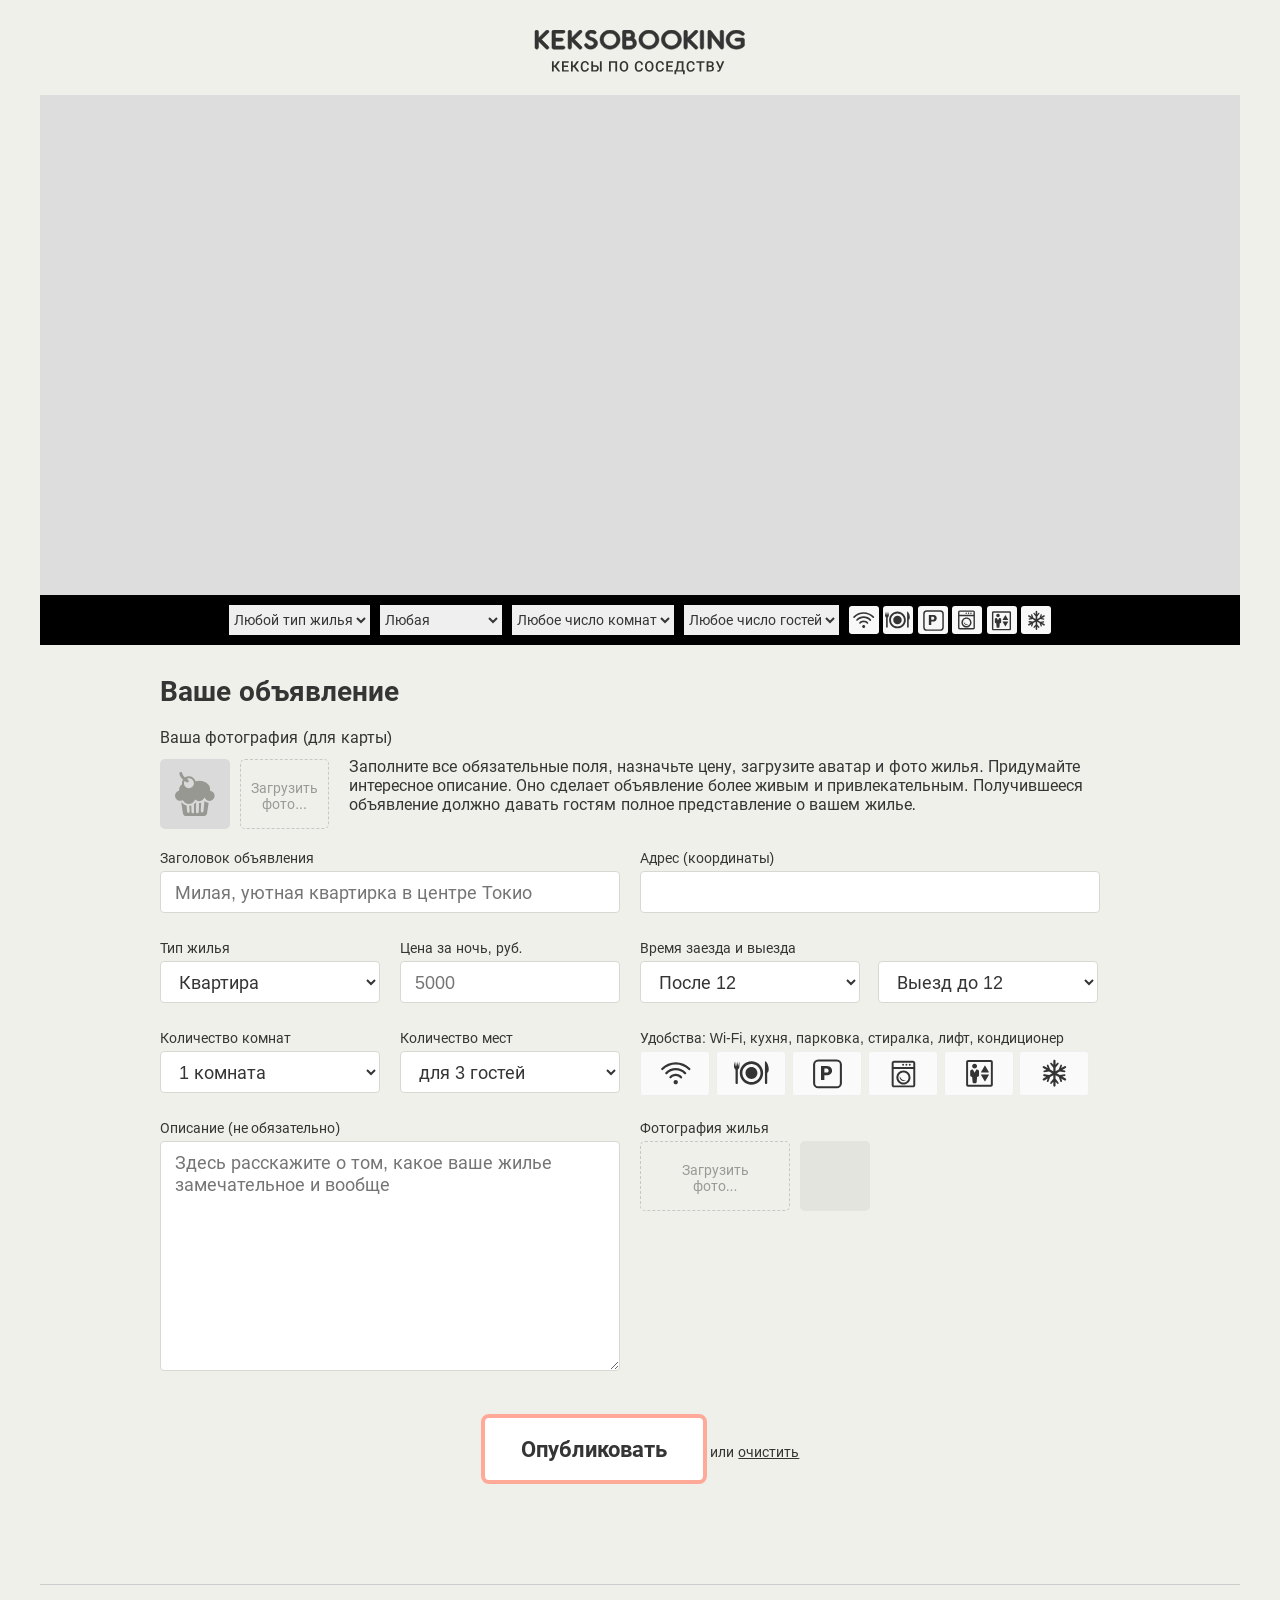
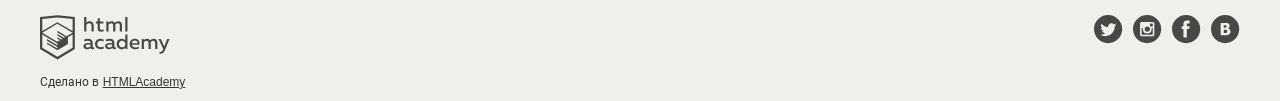
<file: 10/index.html>
<!DOCTYPE html>
<html lang="ru">
<head>
  <meta charset="utf-8">
  <link rel="stylesheet" href="css/normalize.css">
  <link rel="stylesheet" href="css/style.css">
  <link rel="shortcut icon" href="favicon.ico" type="image/x-icon">
  <title>Кексобукинг</title>
  <base href="https://htmlacademy-javascript.github.io/1881369-keksobooking-25/10/">
</head>
<body>

  <main>
    <div class="promo">
      <h1 class="promo__title visually-hidden">Keksobooking. Кексы по соседству</h1>
      <img src="img/keksobooking.svg" alt="Keksobooking. Кексы по соседству" width="215" height="45">
    </div>

    <!-- Карта объявлений -->
    <section class="map">

      <!-- Блок для вставки карты -->
      <div class="map__canvas" id="map-canvas"></div>

      <!-- Фильтрация объявлений -->
      <div class="map__filters-container">
        <form action="#" class="map__filters" autocomplete="off">
          <select name="housing-type" id="housing-type" class="map__filter">
            <option value="any" selected>Любой тип жилья</option>
            <option value="bungalow">Бунгало</option>
            <option value="flat">Квартира</option>
            <option value="hotel">Отель</option>
            <option value="house">Дом</option>
            <option value="palace">Дворец</option>
          </select>
          <select name="housing-price" id="housing-price" class="map__filter">
            <option value="any" selected>Любая</option>
            <option value="middle">10000 - 50000&#x20bd;</option>
            <option value="low">до 10000&#x20bd;</option>
            <option value="high">от 50000&#x20bd;</option>
          </select>
          <select name="housing-rooms" id="housing-rooms" class="map__filter">
            <option value="any" selected>Любое число комнат</option>
            <option value="1">Одна комната</option>
            <option value="2">Две комнаты</option>
            <option value="3">Три комнаты</option>
          </select>
          <select name="housing-guests" id="housing-guests" class="map__filter">
            <option value="any" selected>Любое число гостей</option>
            <option value="2">Два гостя</option>
            <option value="1">Один гость</option>
            <option value="0">Не для гостей</option>
          </select>
          <fieldset id="housing-features" class="map__features">
            <input type="checkbox" name="features" value="wifi" id="filter-wifi" class="map__checkbox visually-hidden">
            <label class="map__feature map__feature--wifi" for="filter-wifi">Wi-Fi</label>
            <input type="checkbox" name="features" value="dishwasher" id="filter-dishwasher" class="map__checkbox visually-hidden">
            <label class="map__feature map__feature--dishwasher" for="filter-dishwasher">Посудомоечная машина</label>
            <input type="checkbox" name="features" value="parking" id="filter-parking" class="map__checkbox visually-hidden">
            <label class="map__feature map__feature--parking" for="filter-parking">Парковка</label>
            <input type="checkbox" name="features" value="washer" id="filter-washer" class="map__checkbox visually-hidden">
            <label class="map__feature map__feature--washer" for="filter-washer">Стиральная машина</label>
            <input type="checkbox" name="features" value="elevator" id="filter-elevator" class="map__checkbox visually-hidden">
            <label class="map__feature map__feature--elevator" for="filter-elevator">Лифт</label>
            <input type="checkbox" name="features" value="conditioner" id="filter-conditioner" class="map__checkbox visually-hidden">
            <label class="map__feature map__feature--conditioner" for="filter-conditioner">Кондиционер</label>
           </fieldset>
        </form>
      </div>
    </section>

    <!-- Форма объявления -->
    <section class="notice">
      <h2 class="notice__title">Ваше объявление</h2>
      <form class="ad-form" method="post" novalidate action="https://25.javascript.pages.academy/keksobooking" enctype="multipart/form-data" autocomplete="off">
        <fieldset class="ad-form-header">
          <legend class="ad-form-header__title">Ваша фотография (для карты)</legend>
          <div class="ad-form-header__upload">
            <div class="ad-form-header__preview">
              <img src="img/muffin-grey.svg" alt="Аватар пользователя" width="40" height="44">
            </div>
            <div class="ad-form__field">
              <input type="file" id="avatar" name="avatar" class="ad-form-header__input visually-hidden">
              <label class="ad-form-header__drop-zone" for="avatar">Загрузить<br>фото...</label>
            </div>
            <p class="ad-form-header__info">Заполните все обязательные поля, назначьте цену, загрузите аватар и фото жилья. Придумайте интересное описание. Оно сделает объявление более живым и привлекательным. Получившееся объявление должно давать гостям полное представление о вашем жилье.</p>
          </div>
        </fieldset>
        <fieldset class="ad-form__element ad-form__element--wide form__item">
          <label class="ad-form__label title-form__element" for="title">Заголовок объявления</label>
          <input id="title" name="title" type="text" placeholder="Милая, уютная квартирка в центре Токио" minlength="30" maxlength="100" required data-pristine-required-message="Обязательное поле">
        </fieldset>
        <fieldset class="ad-form__element ad-form__element--wide">
          <label class="ad-form__label" for="address">Адрес (координаты)</label>
          <input id="address" name="address" type="text">
        </fieldset>
        <fieldset class="ad-form__element">
          <label class="ad-form__label" for="type">Тип жилья</label>
          <select id="type" name="type">
            <option value="bungalow">Бунгало</option>
            <option value="flat" selected>Квартира</option>
            <option value="hotel">Отель</option>
            <option value="house">Дом</option>
            <option value="palace">Дворец</option>
          </select>
        </fieldset>
        <fieldset class="ad-form__element form__item">
          <label class="ad-form__label" for="price">Цена за ночь, руб.</label>
          <input id="price" name="price" type="number" placeholder="5000" max="100000" data-pristine-max-message="Максимальная цена за ночь 100 000" step="100" required data-pristine-required-message="Обязательное поле">
          <div class="ad-form__slider"></div>
        </fieldset>
        <fieldset class="ad-form__element ad-form__element--time">
          <label class="ad-form__label" for="timein">Время заезда и выезда</label>
          <select id="timein" name="timein">
            <option value="12:00" selected>После 12</option>
            <option value="13:00">После 13</option>
            <option value="14:00">После 14</option>
          </select>
          <select id="timeout" name="timeout" title="Time to go out">
            <option value="12:00" selected>Выезд до 12</option>
            <option value="13:00">Выезд до 13</option>
            <option value="14:00">Выезд до 14</option>
          </select>
        </fieldset>
        <fieldset class="ad-form__element">
          <label class="ad-form__label" for="room_number">Количество комнат</label>
          <select id="room_number" name="rooms">
            <option value="1" selected>1 комната</option>
            <option value="2">2 комнаты</option>
            <option value="3">3 комнаты</option>
            <option value="100">100 комнат</option>
          </select>
        </fieldset>
        <fieldset class="ad-form__element form__item">
          <label class="ad-form__label" for="capacity">Количество мест</label>
          <select id="capacity" name="capacity">
            <option value="3" selected>для 3 гостей</option>
            <option value="2">для 2 гостей</option>
            <option value="1">для 1 гостя</option>
            <option value="0">не для гостей</option>
          </select>
        </fieldset>
        <fieldset class="ad-form__element ad-form__element--wide features">
          <legend>Удобства: Wi-Fi, кухня, парковка, стиралка, лифт, кондиционер</legend>
          <input class="features__checkbox visually-hidden" type="checkbox" name="feature" value="wifi" id="feature-wifi">
          <label class="features__label features__label--wifi" for="feature-wifi">Wi-Fi</label>
          <input class="features__checkbox visually-hidden" type="checkbox" name="feature" value="dishwasher" id="feature-dishwasher">
          <label class="features__label features__label--dishwasher" for="feature-dishwasher">Посудомоечная машина</label>
          <input class="features__checkbox visually-hidden" type="checkbox" name="feature" value="parking" id="feature-parking">
          <label class="features__label features__label--parking" for="feature-parking">Парковка</label>
          <input class="features__checkbox visually-hidden" type="checkbox" name="feature" value="washer" id="feature-washer">
          <label class="features__label features__label--washer" for="feature-washer">Стиральная машина</label>
          <input class="features__checkbox visually-hidden" type="checkbox" name="feature" value="elevator" id="feature-elevator">
          <label class="features__label features__label--elevator" for="feature-elevator">Лифт</label>
          <input class="features__checkbox visually-hidden" type="checkbox" name="feature" value="conditioner" id="feature-conditioner">
          <label class="features__label features__label--conditioner" for="feature-conditioner">Кондиционер</label>
        </fieldset>
        <fieldset class="ad-form__element ad-form__element--wide">
          <label class="ad-form__label" for="description">Описание (не обязательно)</label>
          <textarea id="description" name="description" placeholder="Здесь расскажите о том, какое ваше жилье замечательное и вообще"></textarea>
        </fieldset>
        <fieldset class="ad-form__element ad-form__element--wide">
          <label class="ad-form__label">Фотография жилья</label>
          <div class="ad-form__photo-container">
            <div class="ad-form__upload">
              <input type="file" id="images" name="images" class="ad-form__input visually-hidden">
              <label for="images" class="ad-form__drop-zone">Загрузить<br>фото...</label>
            </div>
            <div class="ad-form__photo"></div>
          </div>
        </fieldset>
        <fieldset class="ad-form__element ad-form__element--submit">
          <button class="ad-form__submit" type="submit">Опубликовать</button>
          или <button class="ad-form__reset" type="reset">очистить</button>
        </fieldset>
      </form>
    </section>
  </main>

  <footer class="footer container">
    <div class="footer__copyright copyright">
      <a class="copyright__link copyright__link--image" href="https://htmlacademy.ru/intensive/javascript">
        <img src="img/htmla-logo.svg" width="130" height="45" alt="HTML Academy" class="copyright__logo">
      </a>
      <p>Сделано в <a class="copyright__link copyright__link--text" href="https://htmlacademy.ru/intensive/javascript">HTMLAcademy</a></p>
    </div>
    <ul class="footer__contacts contacts">
      <li><a href="https://twitter.com/htmlacademy_ru" class="contacts__link contacts__link--twitter">Twitter</a></li>
      <li><a href="https://www.instagram.com/htmlacademy/" class="contacts__link contacts__link--instagram">Instagtam</a></li>
      <li><a href="https://www.facebook.com/htmlacademy" class="contacts__link contacts__link--facebook">Facebook</a></li>
      <li><a href="https://vk.com/htmlacademy" class="contacts__link contacts__link--vk">VK</a></li>
    </ul>
  </footer>

  <!-- Карточка объявления -->
  <template id="card">
    <article class="popup">
      <img src="img/avatars/user01.png" class="popup__avatar" width="70" height="70" alt="Аватар пользователя">
      <h3 class="popup__title">Уютное гнездышко для молодоженов</h3>
      <p class="popup__text popup__text--address">102-0082 Tōkyō-to, Chiyoda-ku, Ichibanchō, 14−3</p>
      <p class="popup__text popup__text--price">5200 <span>₽/ночь</span></p>
      <h4 class="popup__type">Квартира</h4>
      <p class="popup__text popup__text--capacity">2 комнаты для 3 гостей</p>
      <p class="popup__text popup__text--time">Заезд после 14:00, выезд до 10:00</p>
      <ul class="popup__features">
        <li class="popup__feature popup__feature--wifi"></li>
        <li class="popup__feature popup__feature--dishwasher"></li>
        <li class="popup__feature popup__feature--parking"></li>
        <li class="popup__feature popup__feature--washer"></li>
        <li class="popup__feature popup__feature--elevator"></li>
        <li class="popup__feature popup__feature--conditioner"></li>
      </ul>
      <p class="popup__description">Великолепная квартира-студия в центре Токио. Подходит как туристам, так и бизнесменам. Квартира полностью укомплектована и недавно отремонтирована.</p>
      <div class="popup__photos">
        <img src="" class="popup__photo" width="45" height="40" alt="Фотография жилья">
      </div>
    </article>
  </template>

  <!-- Сообщение об успешном создании объявления -->
  <template id="success">
    <div class="success">
      <p class="success__message">Ваше объявление<br>успешно размещено!</p>
    </div>
  </template>

  <!-- Сообщение об ошибке создания объявления -->
  <template id="error">
    <div class="error">
      <p class="error__message">Ошибка размещения объявления</p>
      <button type="button" class="error__button">Попробовать снова</button>
    </div>
  </template>

  <script src="./pristine/pristine.min.js"></script>
  <script src="./js/main.js" type="module"></script>

</body>
</html>
</file>
<file: 10/css/style.css>
/* Общие стили. Каркас
   ========================================================================== */

@font-face {
  font-family: "Roboto";
  src: url("../fonts/Roboto-Bold.woff2") format("woff2");
  font-weight: 900;
  font-style: normal;
  font-display: swap;
}

@font-face {
  font-family: "Roboto";
  src: url("../fonts/Roboto-Regular.woff2") format("woff2");
  font-weight: 400;
  font-style: normal;
  font-display: swap;
}

@font-face {
  font-family: "Roboto";
  src: url("../fonts/Roboto-Medium.woff2") format("woff2");
  font-weight: 500;
  font-style: normal;
  font-display: swap;
}

*,
*::before,
*::after {
  -webkit-box-sizing: border-box;
          box-sizing: border-box;
}

.content-box-component {
  -webkit-box-sizing: content-box;
          box-sizing: content-box;
}

body {
  max-width: 1200px;
  min-width: 1000px;
  margin: 0 auto;

  color: #353535;
  font-family: "Roboto", "Arial", sans-serif;
  font-size: 16px;

  background-color: #f0f0ea;
}

fieldset {
  margin: 0;
  padding: 0;

  border: 0;
}


/* Карта с объявлениями
   ========================================================================== */

.promo {
  display: flex;
  justify-content: center;
  padding-top: 30px;
  padding-bottom: 20px;
}

.map {
  position: relative;
  display: -webkit-box;
  display: -ms-flexbox;
  display: flex;
  -webkit-box-align: end;
      -ms-flex-align: end;
          align-items: flex-end;
  -webkit-box-orient: vertical;
  -webkit-box-direction: normal;
      -ms-flex-direction: column;
          flex-direction: column;

  overflow: hidden;
}

.map__canvas {
  width: 100%;
  height: 500px;
  background-color: #dddddd;
}


/**
 * Фильтры объявления
 */

.map__filters-container {
  width: 100%;
  background-color: #000000;
}

.map__filters {
  display: -webkit-box;
  display: -ms-flexbox;
  display: flex;
  -webkit-box-align: center;
      -ms-flex-align: center;
          align-items: center;
  -webkit-box-pack: center;
      -ms-flex-pack: center;
          justify-content: center;

  width: 960px;
  height: 50px;
  margin: 0 auto;

  -webkit-transition: opacity 300ms ease-in;
  -o-transition: opacity 300ms ease-in;
  transition: opacity 300ms ease-in;

  opacity: 1;
}

.map__filters--disabled {
  opacity: 0.5;
  pointer-events: none;
}

.map__filter {
  height: 30px;
  margin-right: 10px;

  font-size: 14px;
  vertical-align: middle;
  cursor: pointer;

  border: 1px solid transparent;
}

.map__filter:hover {
  border: 1px solid #ffaa99;
}

.map__filter:focus {
  outline: none;
  -webkit-box-shadow: 0 0 2px 2px #ff6547;
          box-shadow: 0 0 2px 2px #ff6547;
}

.map__feature {
  display: inline-block;
  overflow: hidden;

  width: 30px;
  height: 28px;

  font-size: 0;
  vertical-align: middle;
  cursor: pointer;

  background-color: #f8f8f8;
  background-image: url("../img/sprite-feature.svg");
  background-position: center;
  background-repeat: no-repeat;
  background-size: 25px 345px;

  border-radius: 3px;
}

.map__feature--wifi {
  background-position: 2px 5px;
}

.map__checkbox:checked + .map__feature--wifi {
  background-position: 2px -172px;
}

.map__feature--dishwasher {
  background-position: 2px -25px;
}

.map__checkbox:checked + .map__feature--dishwasher {
  background-position: 2px -202px;
}

.map__feature--parking {
  background-position: 3px -55px;
}

.map__checkbox:checked + .map__feature--parking {
  background-position: 2px -232px;
}

.map__feature--washer {
  background-position: 2px -85px;
}

.map__checkbox:checked + .map__feature--washer {
  background-position: 2px -262px;
}

.map__feature--elevator {
  background-position: 2px -143px;
}

.map__checkbox:checked + .map__feature--elevator {
  background-position: 2px -321px;
}

.map__feature--conditioner {
  background-position: 3px -114px;
}

.map__checkbox:checked + .map__feature--conditioner {
  background-position: 2px -291px;
}

.map__feature:hover {
  -webkit-box-shadow: inset 0 0 0 1px #ffaa99;
          box-shadow: inset 0 0 0 1px #ffaa99;
}

.map__feature:focus,
.map__checkbox:focus + .map__feature {
   -webkit-box-shadow: 0 0 2px 2px #ff6547;
           box-shadow: 0 0 2px 2px #ff6547;
 }

.map__feature:active {
  -webkit-box-shadow: none;
          box-shadow: none;
  background-color: #ff6547;
}

.map__checkbox:checked + .map__feature {
  background-color: #ff6547;
  -webkit-box-shadow: 0 1px 3px rgba(0, 0, 0, 0.2) inset;
          box-shadow: 0 1px 3px rgba(0, 0, 0, 0.2) inset;
}


/* Форма для публикации объявления
   ========================================================================== */

.notice {
  margin: 0 120px;
  padding: 30px 0;
}

.notice__title {
  margin-top: 0;
  margin-bottom: 20px;

  font-size: 28px;
  font-weight: 700;
}

.ad-form {
  display: -webkit-box;
  display: -ms-flexbox;
  display: flex;
  -ms-flex-wrap: wrap;
      flex-wrap: wrap;

  width: 100%;
}

.ad-form--disabled {
  opacity: 0.3;
  pointer-events: none;
}

.ad-form-header {
  width: 100%;
  padding-bottom: 20px;
}

.ad-form-header__title {
  margin-bottom: 10px;
}

.ad-form-header__upload {
  display: -webkit-box;
  display: -ms-flexbox;
  display: flex;
  -webkit-box-align: center;
      -ms-flex-align: center;
          align-items: center;
}

.ad-form-header__preview {
  display: -webkit-box;
  display: -ms-flexbox;
  display: flex;
  -webkit-box-align: center;
      -ms-flex-align: center;
          align-items: center;

  margin-right: 10px;
  padding: 0 15px;

  width: 70px;
  height: 70px;

  text-align: center;

  border-radius: 5px;
  background-color: #dadada;
}

.ad-form__field {
  display: -webkit-box;
  display: -ms-flexbox;
  display: flex;
  width: 150px;
}

.ad-form-header__info {
    margin-top: 0;
    margin-left: 20px;
}

.ad-form-header__drop-zone {
  height: 70px;
  padding: 20px 10px 5px;

  text-align: center;
  font-size: 14px;
  color: #999999;

  border: dashed 1px #c7c7c7;
  border-radius: 5px;

  cursor: pointer;
}

.ad-form-header__drop-zone:hover {
  color: #ff5635;
}

.ad-form-header__drop-zone:focus,
.ad-form-header__input:focus + .ad-form-header__drop-zone {
  color: #ff5635;
  -webkit-box-shadow: 0 0 2px 2px #ff6547;
          box-shadow: 0 0 2px 2px #ff6547;
}

.ad-form__element {
  -ms-flex-preferred-size: 25%;
      flex-basis: 25%;
  min-height: 90px;

  font-size: 14px;
}

.ad-form__element--wide {
  -ms-flex-preferred-size: 50%;
      flex-basis: 50%;
  max-width: 50%;
}

.ad-form__label {
  display: block;
  padding-bottom: 5px;
}

.ad-form__element input,
.ad-form__element select,
.ad-form__element textarea {
  width: calc(100% - 20px);

  font-family: "Roboto", "Arial", sans-serif;
  font-size: 18px;

  height: 42px;
  padding-left: 14px;

  background-color: white;
  border: 1px solid #d9d9d3;
  border-radius: 4px;
}

.ad-form__element input:hover,
.ad-form__element select:hover,
.ad-form__element textarea:hover {
  border-color: #ffaa99;
}

.ad-form__element input:focus,
.ad-form__element select:focus,
.ad-form__element textarea:focus {
  outline: none;
  -webkit-box-shadow: 0 0 2px 2px #ff6547;
          box-shadow: 0 0 2px 2px #ff6547;
}

.ad-form__element--time {
  -ms-flex-preferred-size: 50%;
      flex-basis: 50%;
}

.ad-form__element--time select {
  width: calc(50% - 20px);
}

.ad-form__element--time select:first-of-type {
  margin-right: 14px;
}

.features legend {
  padding-bottom: 5px;
}

.features__label {
  display: inline-block;
  vertical-align: middle;

  width: 70px;
  height: 45px;
  margin-right: 2px;

  font-size: 0;

  border: solid 1px #eee;
  border-radius: 3px;

  background-color: #fafafa;
  background-image: url("../img/sprite-feature.svg");
  background-position: center;
  background-repeat: no-repeat;
  background-size: 35px 600px;

  cursor: pointer;
}

.features__label:hover {
  -webkit-box-shadow: inset 0 0 0 1px #ffaa99;
          box-shadow: inset 0 0 0 1px #ffaa99;
}

.features__label:active {
  -webkit-box-shadow: none;
          box-shadow: none;
  background-color: #ff6547;
}

.features .features__checkbox {
  width: auto;
}

.features__label:focus,
.features__checkbox:focus + .features__label {
  -webkit-box-shadow: 0 0 2px 2px #ff6547;
          box-shadow: 0 0 2px 2px #ff6547;
}

.features__checkbox:checked + .features__label {
  background-color: #ff6547;
  -webkit-box-shadow: 0 1px 3px rgba(0, 0, 0, 0.2) inset;
          box-shadow: 0 1px 3px rgba(0, 0, 0, 0.2) inset;
}

.features__label--wifi {
  background-position: 17px -50px;
}

.features__label--dishwasher {
  background-position: 17px -92px;
}

.features__label--parking {
  background-position: 17px -134px;
}

.features__label--washer {
  background-position: 17px -175px;
}

.features__label--elevator {
  background-position: 17px -258px;
}

.features__label--conditioner {
  background-position: 17px -217px;
}

.features__checkbox:checked + .features__label {
  background-color: #ff5635;
}

.features__checkbox:checked + .features__label--wifi {
  background-position: 17px -297px;
}

.features__checkbox:checked + .features__label--dishwasher {
  background-position: 17px -339px;
}

.features__checkbox:checked + .features__label--parking {
  background-position: 17px -382px;
}

.features__checkbox:checked + .features__label--washer {
  background-position: 17px -423px;
}

.features__checkbox:checked + .features__label--elevator {
  background-position: 17px -505px;
}

.features__checkbox:checked + .features__label--conditioner {
  background-position: 17px -464px;
}

.ad-form textarea {
  width: calc(100% - 20px);
  max-width: calc(100% - 20px);
  min-height: 230px;

  padding-top: 10px;
}

.ad-form__photo-container {
  display: -webkit-box;
  display: -ms-flexbox;
  display: flex;
  -ms-flex-wrap: wrap;
      flex-wrap: wrap;
}

.ad-form__upload {
  display: -webkit-box;
  display: -ms-flexbox;
  display: flex;
  margin-right: 10px;

  width: 150px;
  min-height: 70px;
}

.ad-form__upload .ad-form__input {
  width: auto;
}

.ad-form__upload:last-of-type {
  margin-right: 0;
}

.ad-form__drop-zone {
  width: 100%;
  height: 70px;
  padding: 20px 10px 5px;

  text-align: center;
  font-size: 14px;
  color: #999999;

  border: dashed 1px #c7c7c7;
  border-radius: 5px;

  cursor: pointer;
}

.ad-form__drop-zone:hover {
  color: #ff5635;
}

.ad-form__drop-zone:focus,
.ad-form__input:focus + .ad-form__drop-zone {
  color: #ff5635;
  -webkit-box-shadow: 0 0 2px 2px #ff6547;
          box-shadow: 0 0 2px 2px #ff6547;
}

.ad-form__photo {
  margin-right: 10px;
  margin-bottom: 10px;

  width: 70px;
  height: 70px;

  background-color: #e4e4de;
  border-radius: 5px;
}

.ad-form__element--submit {
  -ms-flex-preferred-size: 100%;
      flex-basis: 100%;
  padding: 40px 0;

  text-align: center;
}

.ad-form__submit {
  font-size: 22px;
  font-weight: 700;

  -webkit-box-sizing: content-box;
          box-sizing: content-box;

  width: 206px;
  height: 60px;

  background-color: white;
  border: 4px solid #ffaa99;
  border-radius: 8px;
}

.ad-form__submit:hover,
.ad-form__submit:focus {
  border-color: #ff6d51;
}

.ad-form__submit:focus {
  outline: none;
}

.ad-form__submit:active {
  outline: none;

  color: white;
  border-color: #ff6d51;
  background-color: #ff6d51;
}

.ad-form__reset {
  margin: 0;
  padding: 0;

  font-size: 14px;
  text-decoration: underline;

  border: 0;
  background: none;
  cursor: pointer;
}

.ad-form__reset:focus {
  outline: none;
  -webkit-box-shadow: 0 0 2px 2px #ff6547;
          box-shadow: 0 0 2px 2px #ff6547;
}


/* Футер
   ========================================================================== */

.footer {
  margin-top: 30px;
  padding-top: 30px;
  border-top: solid 1px #cccccc;

  display: -webkit-box;
  display: -ms-flexbox;
  display: flex;
  -webkit-box-align: start;
      -ms-flex-align: start;
          align-items: flex-start;
  -webkit-box-pack: justify;
      -ms-flex-pack: justify;
          justify-content: space-between;
}

.copyright {
  font-size: 12px;
}

.copyright__link--image {
  display: block;
}

.copyright__link:hover {
  opacity: 0.6;
}

.copyright__link:focus {
  outline: none;
  -webkit-box-shadow: 0 0 2px 2px #ff6547;
          box-shadow: 0 0 2px 2px #ff6547;
}

.copyright__link--text {
  color: #353535;
}

.footer__contacts {
  background-color: inherit;
}

.contacts {
  margin: 0;
  padding: 0;
  list-style: none;

  display: -webkit-box;
  display: -ms-flexbox;
  display: flex;
}

.contacts__link {
  display: block;

  width: 29px;
  height: 29px;
  margin-left: 10px;

  font-size: 0;

  background-image: url("../img/sprite-social.svg");
  background-repeat: no-repeat;
  background-size: 29px 274px;

  cursor: pointer;
}

.contacts__link:focus {
  outline: none;
  -webkit-box-shadow: 0 0 2px 2px #ff6547;
          box-shadow: 0 0 2px 2px #ff6547;
}

.contacts__link--twitter {
  background-position: 0 0;
}

.contacts__link--instagram {
  background-position: 0 -35px;
}

.contacts__link--facebook {
  background-position: 0 -70px;
}

.contacts__link--vk {
  background-position: 0 -105px;
}

.contacts__link--twitter:hover,
.contacts__link--twitter:focus {
  background-position: 0 -140px;
}

.contacts__link--instagram:hover,
.contacts__link--instagram:focus {
  background-position: 0 -175px;
}

.contacts__link--facebook:hover,
.contacts__link--facebook:focus {
  background-position: 0 -210px;
}

.contacts__link--vk:hover,
.contacts__link--vk:focus {
  background-position: 0 -245px;
}

.contacts__link:focus {
  -webkit-box-shadow: 0 0 2px 2px #ff6547;
          box-shadow: 0 0 2px 2px #ff6547;
}


/* Вспомогательные экраны
   ========================================================================== */

/**
 * Карточка объявления
 */

.popup {
  position: relative;

  width: 250px;

  font-size: 12px;
}

.popup__avatar {
  display: block;
  margin-bottom: 10px;
  width: 35px;
  height: 35px;
}

.popup__close {
  position: absolute;
  bottom: 100%;
  right: 0;

  padding: 0;

  font-size: 0;

  border: 0;
  background: none;
}

.popup__close:active {
  -webkit-transform: translate(1px, 1px);
      -ms-transform: translate(1px, 1px);
          transform: translate(1px, 1px);
}

.popup__close:focus {
  outline: none;
  -webkit-box-shadow: 0 0 10px 3px #ff6547;
          box-shadow: 0 0 10px 3px #ff6547;
}

.popup__close::after {
  font-size: 50px;
  line-height: 40px;

  display: block;
  content: "×";

  color: #000000;
}

.popup__title {
  margin: 0;
  margin-bottom: 10px;

  font-size: 16px;
  line-height: 18px;
}

.popup__text {
  margin: 0 0 10px 0 !important;
}

.popup__text--price {
  font-size: 22px;
  font-weight: 700;
}

.popup__price span {
  font-size: 16px;
}

.popup__type {
  margin: 0;
  margin-bottom: 5px;
}

.popup__text--capacity {
  margin-bottom: 0;
}

.popup__features {
  margin: 0;
  padding: 0;

  list-style: none;
}

.popup__features {
  margin-bottom: 10px;
}

.popup__feature {
  display: inline-block;
  overflow: hidden;

  width: 30px;
  height: 28px;

  font-size: 0;

  background-image: url("../img/sprite-feature.svg");
  background-position: center;
  background-repeat: no-repeat;
  background-size: 25px 345px;
}

.popup__feature--wifi {
  background-position: 2px 5px;
}

.popup__feature--dishwasher {
  background-position: 2px -25px;
}

.popup__feature--parking {
  background-position: 3px -55px;
}

.popup__feature--washer {
  background-position: 2px -85px;
}

.popup__feature--elevator {
  background-position: 2px -143px;
}

.popup__feature--conditioner {
  background-position: 3px -114px;
}

.popup__photos {
  display: -webkit-box;
  display: -ms-flexbox;
  display: flex;
  -webkit-box-align: center;
      -ms-flex-align: center;
          align-items: center;
  -ms-flex-wrap: wrap;
      flex-wrap: wrap;
}

.popup__photo {
  margin-right: 5px;
  margin-bottom: 5px;
}

.popup__photo:hover {
  border: 2px solid #ff5635;
}


/**
 * Сообщения об успешном и неуспешном создании объявления
 */

.success,
.error {
  position: fixed;
  top: 0;
  left: 0;
  z-index: 1100;

  -webkit-box-sizing: border-box;
          box-sizing: border-box;

  width: 100%;
  height: 100%;
  overflow: auto;

  padding-top: 300px;

  text-align: center;
  vertical-align: middle;

  background-color: rgba(0, 0, 0, 0.8);
}

.success__message,
.error__message {
  position: relative;

  color: #ffffff;
  font-size: 50px;
  font-weight: 700;
}

.success__message::before,
.error__message::before {
  content: "";
  position: absolute;

  top: -150px;
  left: 50%;

  width: 109px;
  height: 122px;

  background-image: url("../img/muffin-white.svg");
  background-position: center;
  background-repeat: no-repeat;

  -webkit-transform: translateX(-50%);
      -ms-transform: translateX(-50%);
          transform: translateX(-50%);
}

.error__message::before {
  background-image: url("../img/muffin-red.svg");
}

.error__button {
  padding: 10px;

  font-size: 22px;
  font-weight: 700;

  -webkit-box-sizing: content-box;
          box-sizing: content-box;

  color: white;
  border: 4px solid #ff5635;
  background-color: #ff5635;
  border-radius: 8px;
}

.error__button:hover,
.error__button:focus {
  opacity: 0.8;
}

.error__button:focus {
  outline: none;
}

.error__button:active {
  outline: none;
  opacity: 0.6;
}

.visually-hidden {
  position: absolute;

  width: 1px;
  height: 1px;
  margin: -1px;
  border: 0;
  padding: 0;

  white-space: nowrap;

  -webkit-clip-path: inset(100%);

          clip-path: inset(100%);
  clip: rect(0 0 0 0);
  overflow: hidden;
}

.hidden {
  display: none;
}


// Валидация формы заполнения объявления
.form__error {
  color: #dc1d34;
  display: block;
  margin-top: 5px;
  font-size: 12px;
}

.form__item--invalid input {
  border-color: #ffaa99;
}

.form__item--invalid select {
  border-color: #ffaa99;
}

.form__item--valid input {
  border-color: #1eb16c;
}

.form__item--valid select {
  border-color: #1eb16c;
}
</file>
